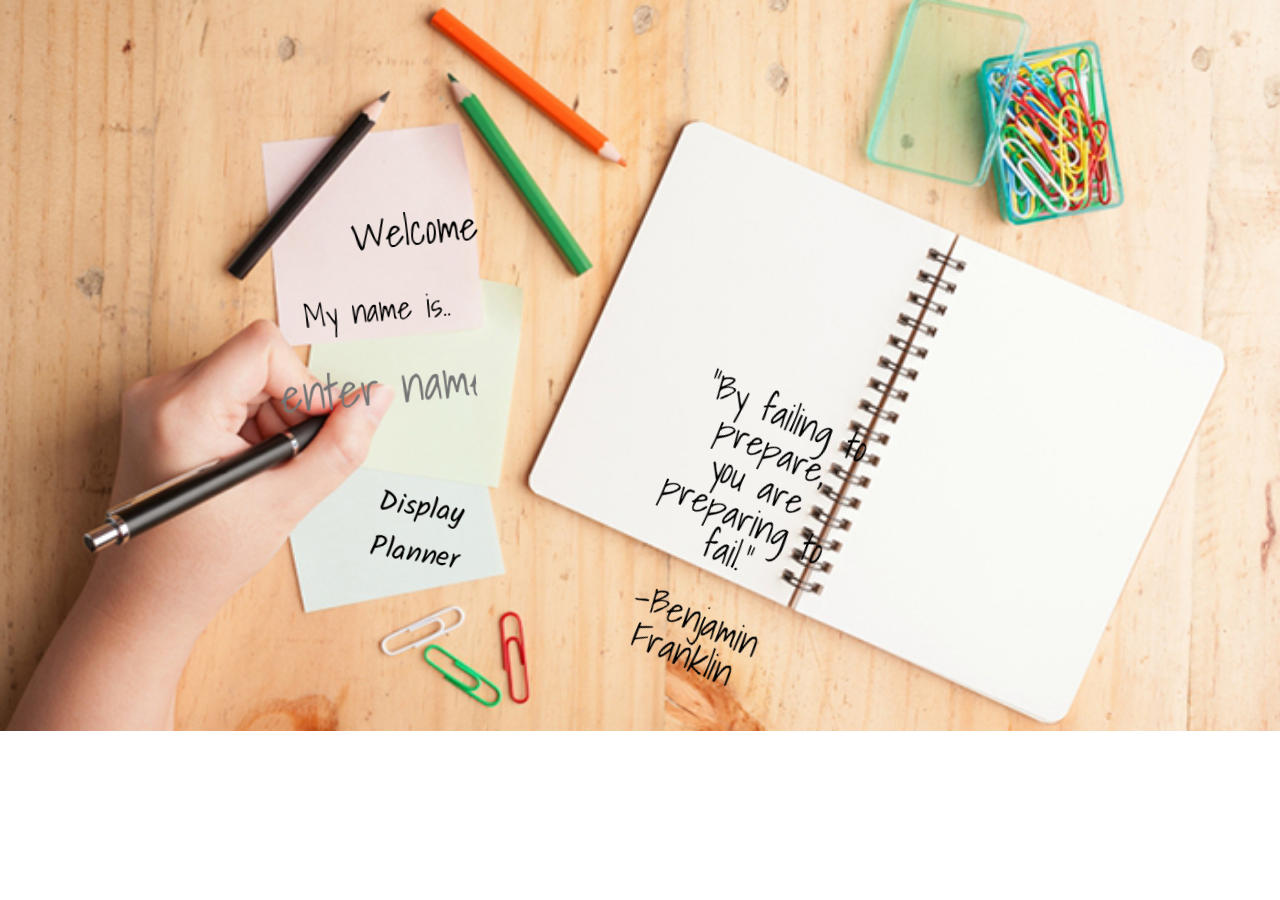
<file: index.html>
<!DOCTYPE html>
  <html>
    <head>
      <link rel="stylesheet" href="css/reset.css" type="text/css">
      <link rel="stylesheet" href="css/styleIndex.css" type="text/css">
      <link href="https://fonts.googleapis.com/css?family=Shadows+Into+Light&display=swap" rel="stylesheet">
      <link href="https://fonts.googleapis.com/css?family=Kalam|Shadows+Into+Light&display=swap" rel="stylesheet">
      <title>Weekly Planner</title>
    </head>
    <body>
      <main>
        <form id="formUserName">
          <label id="label1">Welcome</br></label>
          <label id="label2">My name is..</label>
          <input id="userName" type="text" required placeholder="enter name">
          <!-- <p id="sumbitButton"><a href="main.html">Submit Button</a></p> -->
          <button value="submit" id="submitButton">Display Planner</button>
        </form>
        <div id="PostIt">
          <p>"By failing to prepare,</br> you are preparing to fail."</br></br>
            -Benjamin Franklin </p>
        </div>
      </main>
    <script src="js/app.js"></script>
    <script src="js/indexEvents.js"></script>
  </body>
  </html>
</file>
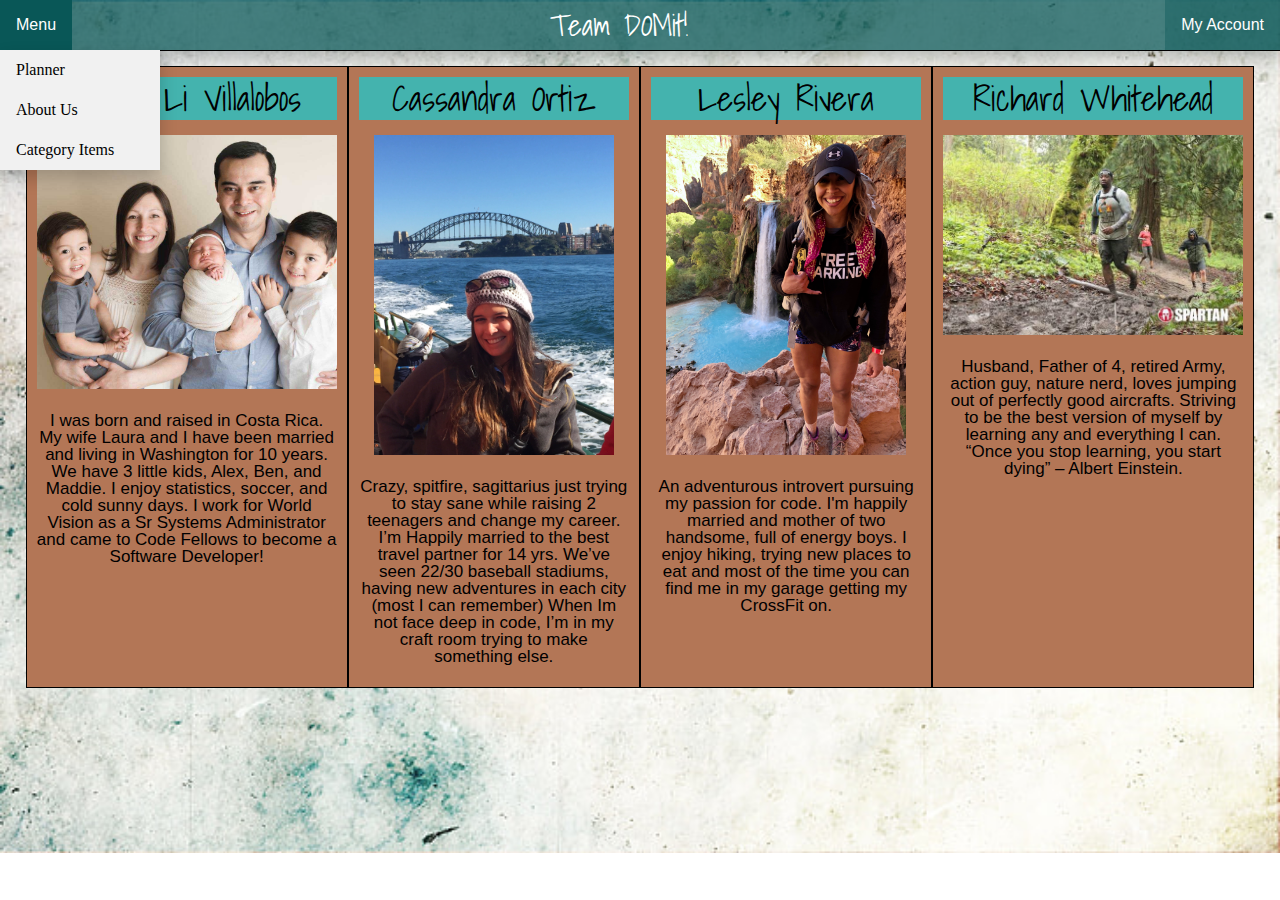
<file: aboutUs.html>
<!DOCTYPE html>
<html>
    <head>
        <title>Weekly Planner</title>
        <link rel="stylesheet" href="css/reset.css" type="text/css">
        <link rel="stylesheet" href="css/style.css" type="text/css">
        <link rel="stylesheet" href="css/styleAboutUs.css" type="text/css">
        <link href="https://fonts.googleapis.com/css?family=Shadows+Into+Light&display=swap" rel="stylesheet">
    </head>
    <body>
        <header>
            <div class="dropdown" style="float:left;">
                <button class="dropbtn">Menu</button>
                <div class="dropdown-content" style="left:0;">
                  <a href="main.html">Planner</a>
                  <a href="aboutUs.html">About Us</a>
                  <a href="detailPage.html">Category Items</a>
                </div>
              </div>
              <h1 id="headerWelcome">Team DOMit!</h1>
              <div class="dropdown" style="float:right;">
                <button class="dropbtn">My Account</button>
                <div class="dropdown-content">
                  <a href="profile.html">My Profile</a>
                  <a href="index.html">Sign Out</a>
                </div>
              </div>
        </header>
        <main>
            <section id="groupDisplaySection">
                <div class="memberSection" id="grow"> 
                    <h3 class="memberName"> Chuck Li Villalobos</h3>
                    <img class="chuck" src="images/chuck.jpg" width="300px">
                    <p> I was born and raised in Costa Rica. My wife Laura and I have been married and living in Washington for 10 years. We have 3 little kids, Alex, Ben, and Maddie. I enjoy statistics, soccer, and cold sunny days. I work for World Vision as a Sr Systems Administrator and came to Code Fellows to become a Software Developer!</p>
                </div>

                <div class="memberSection" id="grow"> 
                    <h3 class="memberName"> Cassandra Ortiz</h3>
                    <img class="cassie" src="images/cassandra.JPG" width="240px">
                    <p> Crazy, spitfire, sagittarius just trying to stay sane while raising 2 teenagers and change my career.   I’m Happily married to the best travel partner for 14 yrs.  We’ve seen 22/30 baseball stadiums, having new adventures in each city (most I can remember)  When Im not  face deep in code, I’m in my craft room trying to make something else. </p>
                </div>

                <div class="memberSection" id="grow"> 
                    <h3 class="memberName"> Lesley Rivera</h3>
                    <img class="les" src="images/lesley.jpg" width="240px">
                    <p> An adventurous introvert pursuing my passion for code. I'm happily  married and mother of two handsome, full of energy boys. I enjoy hiking, trying new places to eat and most of the time you can find me in my garage getting my CrossFit on. </p>
                </div>

                <div class="memberSection" id="grow"> 
                    <h3 class="memberName"> Richard Whitehead</h3>
                    <img class="rich" src="images/rich.jpg" width="300px">
                    <p> Husband, Father of 4, retired Army, action guy, nature nerd, loves jumping out of perfectly good aircrafts. Striving to be the best version of myself by learning any and everything I can. “Once you stop learning, you start dying” – Albert Einstein.</p>
                </div>
            </section>
        </main>

        <script src="js/app.js"></script>
    </body>
</html>
</file>
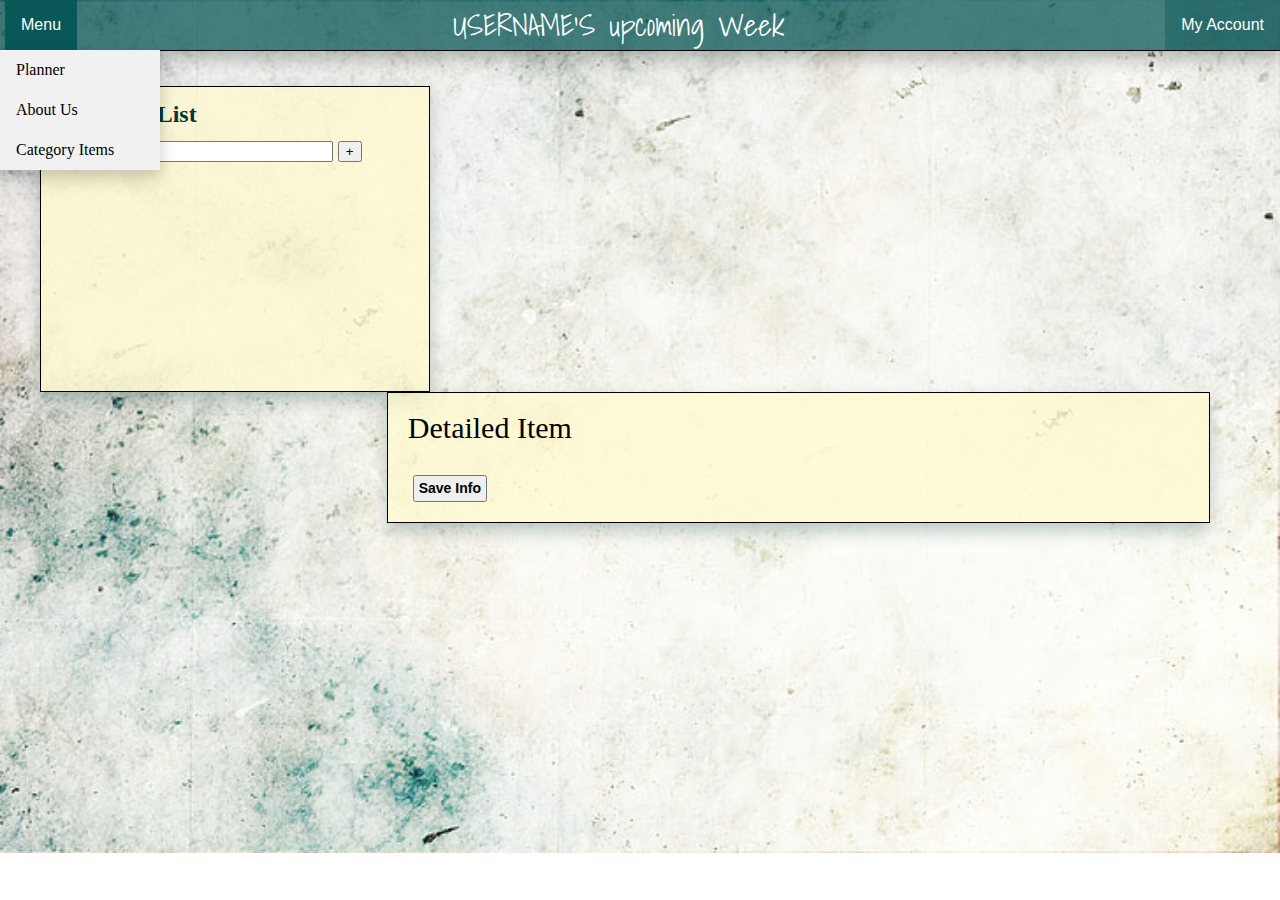
<file: detailPage.html>
<!DOCTYPE html>
<html>
    <head>
        <title>Weekly Planner</title>
        <link rel="stylesheet" href="css/reset.css" type="text/css">
        <link rel="stylesheet" href="css/style.css" type="text/css">
        <link rel="stylesheet" href="css/styleDetail.css" type="text/css">
        <link href="https://fonts.googleapis.com/css?family=Shadows+Into+Light&display=swap" rel="stylesheet">
        <link href="https://fonts.googleapis.com/css?family=Kalam|Shadows+Into+Light&display=swap" rel="stylesheet">
      </head>
    <body>
        <header>
            <div class="dropdown" style="float:left;">
                <button class="dropbtn">Menu</button>
                <div class="dropdown-content" style="left:0;">
                  <a href="main.html">Planner</a>
                  <a href="aboutUs.html">About Us</a>
                  <a href="detailPage.html">Category Items</a>
                </div>
              </div>
              <h1 id="headerWelcome">USERNAME'S upcoming Week</h1>
              <div class="dropdown" style="float:right;">
                <button class="dropbtn">My Account</button>
                <div class="dropdown-content">
                  <a href="profile.html">My Profile</a>
                  <a href="index.html">Sign Out</a>
                </div>
              </div>
        </header>
        <main>
            <section id="detailSection">
                <section id="detailedList">
                    <div id= "detailCat">
                        <h3 id="listHeader">Category List</h3>
                        <select id="taskCat">
                            <option value="Exercise">Exercise</option>
                            <option value="Meals">Meal</option>
                            <option value="ToDo">To Do List</option>
                        </select>
                    </div>
                    <div id="addNewItem">
                        <input id="enterNewItem" type="text" placeholder="new item">
                        <button id="addTask">+</button>
                    </div>
                    <ul id='categoryList'>
                        <!-- DOMit Team Assemble! -->
                    </ul>
                </section>
                <form id="detailedInfo">
                    <div id="detailHeader">
                        <h2 id = "titleName">Detailed Item</h2>
                    </div>
                    <div id="infoSection">
                    </div>
                    <button id="saveInfo">Save Info</button> 
                </form>
            </section>
        </main>
        <script src="js/app.js"></script>
        <script src="js/detailEvents.js"></script>
    </body>
</html>
</file>
<file: css/styleIndex.css>
html{
	/* text-align: center; */
	background-image: url(../images/background2.jpg);
	background-repeat: no-repeat;
	background-size: cover;
}

main{
	display: inline-flex;
}

/* https://www.w3schools.com/cssref/css3_pr_transform.asp */

#formUserName{
    position: fixed;
    transform: rotate(-5deg);
    display: block;
    width:17%;
    height:40%;
    padding-bottom:10%;
    left:22%;
    top:22%;
}

#label1{
    position: fixed;
    font-size: 250%;
    left: 40%;
	top: 3%;
	font-family: 'Shadows Into Light';
}

#label2{
    position: fixed;
    font-size: 200%;
    left: 5%;
    top: 15%;
	padding: 10%;
	font-family: 'Shadows Into Light';
}

#userName{
    position: fixed;
    width: 90%;
    top: 30%;
    padding: 1%;
    font-size: 300%;
	font-family: 'Shadows Into Light';
	text-align: center;
	border: solid 1px rgba(0,0,0,0);
	background-color: rgba(0,0,0,0);
}

#submitButton{
    position: fixed;
    padding: 5px;
    top: 58%;
    left: 18%;
    font-size: 180%;
    border:rgba(0,0,0,0) 1px solid;
    background-color: rgba(0,0,0,0);
    transform: rotate(14deg);
	font-family: 'Shadows Into Light';
	font-family: 'Kalam';
}

#submitButton:hover{
	color: cadetblue;
}

#PostIt{
    position: fixed;
    left: 47%;
    top: 26%;
    height: 60%;
    width: 23%;
	text-align: center;
	color: black;
	font-family: 'Shadows Into Light';
	transform: rotate(24deg);
}

h1{
    position: fixed;
    width: 100%;
    top: 2%;
    left: 2%;
    font-size: 300%;
    margin: 12% auto 5% auto;
}

p{
	position: fixed;
    left: 5%;
    top: 25%;
    width: 80%;
    margin: 2% auto;
	padding: 5%;
	font-size: 37px;
	font-family: 'Shadows Into Light';
}
</file>
<file: css/style.css>
html{
    max-width: 960;
    background-image: url(../images/paperTexture.jpg);
    background-repeat: no-repeat;
    background-size: cover;
}

/*Header Section and Nav bar consistent across all pages*/
header{
    display: inline-flex;
    width: 100%;
    height: 50px;
    margin-bottom: 15px;
    border-bottom: solid 1px black;
    background-color: rgba(9, 87, 87,.75);
    box-shadow: 0px 8px 16px 0px rgba(1, 17, 17, 0.25);
  }
  
  h1{
    margin-top: 0;
    display: inline-flex;
    font-size: 30px;
    text-align: center;
    margin: auto auto;
    padding-top: 5px;
  }
  
  #headerWelcome{
    font-family: 'Shadows Into Light';
    text-align: center;
    z-index: 2;
    color: white;
    padding: 10px;
    font-size: 30px;
  } 
  
  .dropbtn {
    background-color: rgba(9, 87, 87,.40);;
    color: white;
    padding: 16px;
    font-size: 16px;
    border: none;
    cursor: pointer;
  }
  
  .dropdown {
    position: relative;
    display: inline-block;
  }
  
  .dropdown-content {
    display: none;
    position: absolute;
    right: 0;
    background-color: #f1f1f1;
    min-width: 160px;
    box-shadow: 0px 8px 16px 0px rgba(0,0,0,0.2);
    z-index: 1;
  }
  
  .dropdown-content a {
    color: black;
    padding: 12px 16px;
    text-decoration: none;
    display: block;
  }
  
  .dropdown-content a:hover {background-color: #ddd;}
  .dropdown:hover .dropdown-content {display: block;}
  .dropdown:hover .dropbtn {background-color:rgb(9, 87, 87);}
  /* End of header section and nav bar */



/* ==============
 FOOTER
=====================*/
footer{
    background-color:rgba(9, 87, 87,.75);
    width: 100%;
    height: 50PX;
    border-top: black 1PX solid;
    margin-top: 30PX;
}
</file>
<file: css/styleAboutUs.css>
#groupDisplaySection{
    width: 96%;
    text-align: center;
    display: inline-flex;
    min-height: 500px;
    max-height: fit-content;
    margin-bottom: 20px;
    max-height: fit-content;
    justify-content: space-between;
}

.memberSection{
    font-family: 'Lucida Sans', 'Lucida Sans Regular', 'Lucida Grande', 'Lucida Sans Unicode', Geneva, Verdana, sans-serif;
    border: black 1px solid;
    width: 320px;
    height: 600px;
    background-color: #B37656;
    padding: 10px;
}

.memberName{
    font-family: 'Shadows Into Light';
    font-size: 35px;
    background-color: #44B3AE;
    padding: 4px 0px;
    margin-bottom: 15px;
}

.memberPic{
    margin: auto;
    border: black solid 1px;
}

#grow:hover
{
        -webkit-transform: scale(1.0);
        -ms-transform: scale(1.3);
        transform: scale(1.1);
}

p{
    margin-top: 20px;
    font-size: 17px;
}
main{
    text-align: center;
}
</file>
<file: css/styleDetail.css>
/* https://www.w3schools.com/howto/howto_css_dropdown.asp */

main{
    padding: 20px;
}


/**************************
LEFT: LIST SECTION
***************************/
#detailedList{
    width: fit-content;
    background-color: rgba(255, 250, 205,.75);
    border: 1px solid black;
    padding: 15px;
    text-align: left;
    float: left;
    box-shadow: 0px 8px 16px 0px rgba(1, 53, 53, 0.25);
    margin-left: 20px;
}


#detailCat{
    width: 100%;
    margin-bottom: 15px;
}


#listHeader{
    font-size: 24px;
    font-weight: bold;
    color: rgb(6, 55, 55);
    font-family: 'Bad Script', cursive;
    float: left;
    width: 100%;
}

#taskCat{
    width: 25%;
    float: right;
    margin: 0px;
    display: none;
}


#addNewItem{
    display: inline-flex;
    margin-bottom: 4%;
    width: 100%;
}

#enterNewItem{
    width: 75%;
}

#categoryList{
    min-height: 200px;
    max-height: fit-content;
}

#categoryList li{
    margin-left: 5%;
    padding: 1%;
    width: 80%;
    color: black;
}

#categoryList li:hover{
    background-color: rgb(210, 209, 209);
    color: black;
}

#categoryList li::selection{
    background-color:blue;
    color: white;
}

#deleteTask{
    font-size: 14px;
    padding: 5px;
    margin-top: 20px;
    font-weight: bolder;
}

#deleteTask:hover{
    background-color: teal;
    color: white;
}


/**************************
RIGHT: DETAIL SECTION
***************************/
#detailedInfo{
    width: 63%;
    border: 1px solid black;
    padding: 20px;
    background-color: rgba(255, 250, 205,.75);
    float: right;
    margin-right: 50px;
    box-shadow: 0px 8px 16px 0px rgba(1, 53, 53, 0.25);
}

#detailedInfo h2{
    font-size: 30px;
    padding-bottom: 3%;
}

#infoSection{
    margin-left: 2%;
    width: 75%;
    display: grid;
}

#detailPic{
    text-align: right;
    position: fixed;
    left: 83%;
    top: 15%;
}

button{
    padding: auto;
    margin-left: 5px;
}

button:hover{
    background-color: teal;
    color: white;
}

#saveInfo{
    font-size: 14px;
    padding: .5%;
    margin-top: 1%;
    font-weight: bolder;
}

#saveInfo:hover{
    background-color: teal;
    color: white;
}

label{
    width: 120px;
    text-align: right;
    display: inline-flex;
    padding: 3px;
}


div[class*="list_"]{
    /* border: springgreen 2px solid; */
    display: inline-flex;
    width: 80%;
}


#toDoDelete{
    height: 20px;
    width: 20px;
    padding: auto;
    padding-right: 4px;
    margin: 2px;
    z-index: 1;
}

.addNewToDo{
    display: inline-flex;
}

div p{
    width: 80%;
}

#detailCat {
    display: inline-flex;
    width: 80%;
}

#lblCat{
    width: 100%;
}

#ingredients{
    display: block;
    width: 80%;
    margin-right: 20%;
}


textarea{
    width:90%;
    font-family: Arial, Helvetica, sans-serif;
    height: fit-content;
    overflow: hidden;
}

.arr_ingredients{
    width: 70%;
}

input[class*="ckbox"]{
    width: 20px;
    height: 15px;
}

#servings{
    width: 25px;
    margin-left: 15px;
}

#prepTime{
    width: 50px;
    margin-left: 7px;
}

#cookedTime{
    width: 70px;
    margin-left: 7px;
}


#addNewTask{
    width: 200px;
}
</file>
